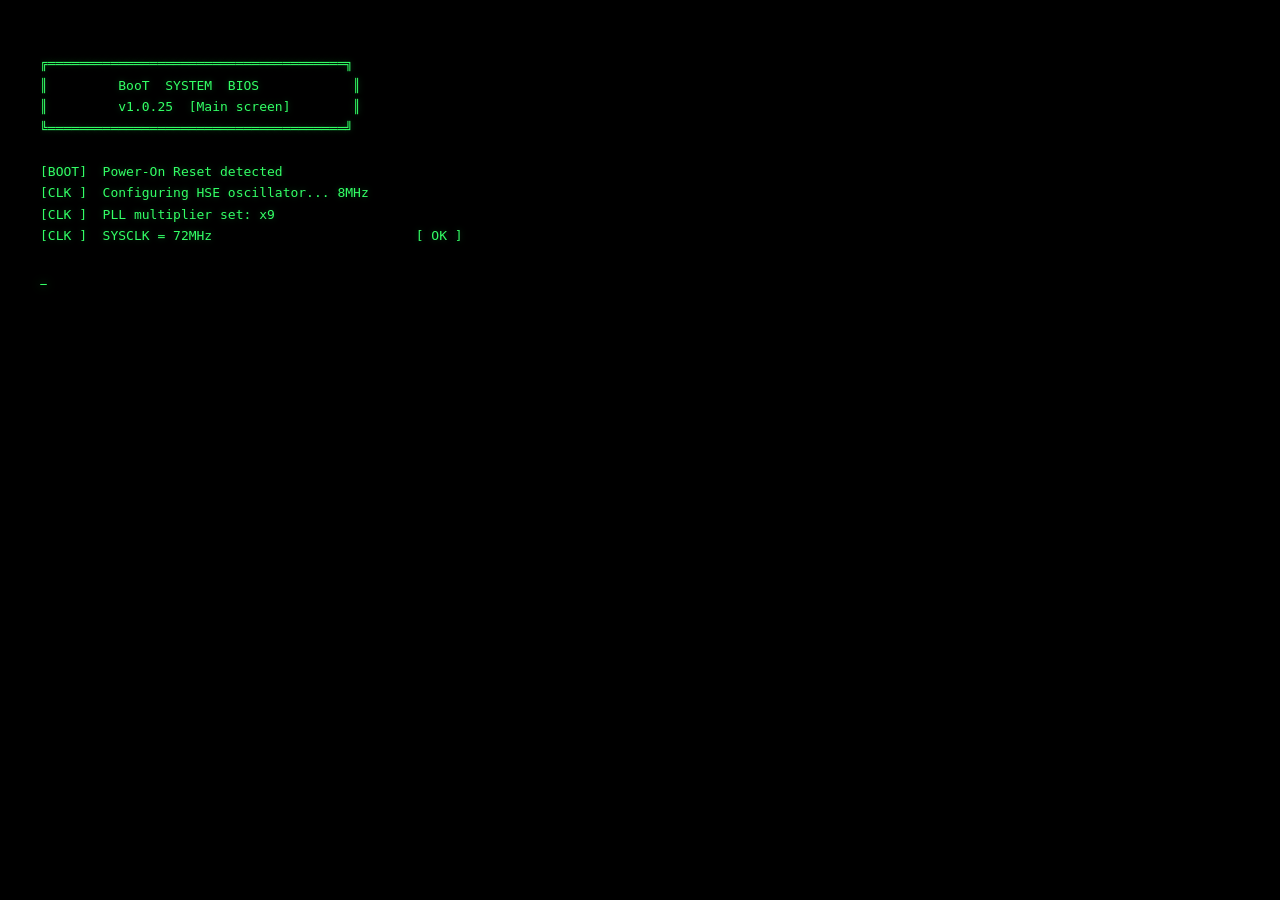
<file: index.html>
<!DOCTYPE html>
<html lang="en">
<head>
  <meta charset="UTF-8">
  <meta name="viewport" content="width=device-width, initial-scale=1.0">
  <title>Aviation - Explore the components</title>
  <link rel="preconnect" href="https://fonts.googleapis.com">
  <link rel="preconnect" href="https://fonts.gstatic.com" crossorigin>
  <link href="https://fonts.googleapis.com/css2?family=Share+Tech+Mono&family=Chakra+Petch:wght@400;600;700&family=Manrope:wght@400;500;600&display=swap" rel="stylesheet">
  <link rel="stylesheet" href="boot-style.css">
</head>
<body>

  <!-- Boot Terminal Overlay -->
  <div id="boot-screen" class="boot-screen">
    <div class="boot-terminal">
      <pre id="boot-log"></pre>
      <span id="boot-cursor" class="boot-cursor">_</span>
    </div>
  </div>

  <!-- Main Content (hidden until boot completes) -->
  <div id="main-content" class="main-content">

    <!-- Background circuit traces (SVG) -->
    <svg id="trace-svg" class="trace-svg" aria-hidden="true">
      <defs>
        <filter id="trace-glow">
          <feGaussianBlur stdDeviation="2" result="blur"/>
          <feMerge>
            <feMergeNode in="blur"/>
            <feMergeNode in="SourceGraphic"/>
          </feMerge>
        </filter>
      </defs>
    </svg>

    <!-- Central MCU Chip + Status Register -->
    <div class="mcu-container">
      <div class="mcu-chip" id="mcu-chip">
        <div class="mcu-pins mcu-pins-top"></div>
        <div class="mcu-pins mcu-pins-bottom"></div>
        <div class="mcu-pins mcu-pins-left"></div>
        <div class="mcu-pins mcu-pins-right"></div>
        <div class="mcu-body">
          <div class="mcu-dot"></div>
          <div class="mcu-label">
            <span class="mcu-brand">AVIATOR</span>
            <span class="mcu-part">SYS-2026</span>
            <span class="mcu-desc">Aerospace Engineer</span>
          </div>
        </div>
      </div>
      <!-- Status register — glass panel beneath chip -->
      <div class="status-register" id="status-register">
        <span class="sr-item">SYS:RDY</span>
        <span class="sr-divider"></span>
        <span class="sr-item">CLK:72M</span>
        <span class="sr-divider"></span>
        <span class="sr-item">MEM:OK</span>
        <span class="sr-divider"></span>
        <span class="sr-item sr-blink">ONLINE..</span>
      </div>
    </div>

    <!-- Peripheral Blocks -->
    <div class="peripherals">

      <a href="portfolio/index.html" class="peripheral peripheral-portfolio" data-label="PORTFOLIO" id="p-portfolio">
        <div class="peripheral-icon">
          <svg viewBox="0 0 24 24" fill="none" stroke="currentColor" stroke-width="1.5">
            <rect x="2" y="3" width="20" height="14" rx="2"/>
            <line x1="8" y1="21" x2="16" y2="21"/>
            <line x1="12" y1="17" x2="12" y2="21"/>
          </svg>
        </div>
        <div class="peripheral-label">Jack-PORTFOLIO</div>
        <div class="peripheral-sub">Projects &amp; Work</div>
      </a>

      <a href="https://github.com/Ojay003" target="_blank" rel="noopener" class="peripheral peripheral-github" data-label="GITHUB" id="p-github">
        <div class="peripheral-icon">
          <svg viewBox="0 0 24 24" fill="currentColor">
            <path d="M12 2C6.477 2 2 6.477 2 12c0 4.42 2.865 8.166 6.839 9.489.5.092.682-.217.682-.482 0-.237-.009-.866-.013-1.7-2.782.604-3.369-1.34-3.369-1.34-.454-1.156-1.11-1.462-1.11-1.462-.908-.62.069-.608.069-.608 1.003.07 1.531 1.03 1.531 1.03.892 1.529 2.341 1.087 2.91.831.092-.646.35-1.086.636-1.336-2.22-.253-4.555-1.11-4.555-4.943 0-1.091.39-1.984 1.029-2.683-.103-.253-.446-1.27.098-2.647 0 0 .84-.269 2.75 1.025A9.578 9.578 0 0112 6.836a9.59 9.59 0 012.504.337c1.909-1.294 2.747-1.025 2.747-1.025.546 1.377.203 2.394.1 2.647.64.699 1.028 1.592 1.028 2.683 0 3.842-2.339 4.687-4.566 4.935.359.309.678.919.678 1.852 0 1.336-.012 2.415-.012 2.743 0 .267.18.578.688.48C19.138 20.163 22 16.418 22 12c0-5.523-4.477-10-10-10z"/>
          </svg>
        </div>
        <div class="peripheral-label">GITHUB</div>
        <div class="peripheral-sub">View profile</div>
      </a>

      <a href="https://ke.linkedin.com/in/jackson-ojwang-463024352" target="_blank" rel="noopener" class="peripheral peripheral-linkedin" data-label="LINKEDIN" id="p-linkedin">
        <div class="peripheral-icon">
          <svg viewBox="0 0 24 24" fill="currentColor">
            <path d="M20.447 20.452h-3.554v-5.569c0-1.328-.027-3.037-1.852-3.037-1.853 0-2.136 1.445-2.136 2.939v5.667H9.351V9h3.414v1.561h.046c.477-.9 1.637-1.85 3.37-1.85 3.601 0 4.267 2.37 4.267 5.455v6.286zM5.337 7.433a2.062 2.062 0 01-2.063-2.065 2.064 2.064 0 112.063 2.065zm1.782 13.019H3.555V9h3.564v11.452zM22.225 0H1.771C.792 0 0 .774 0 1.729v20.542C0 23.227.792 24 1.771 24h20.451C23.2 24 24 23.227 24 22.271V1.729C24 .774 23.2 0 22.222 0h.003z"/>
          </svg>
        </div>
        <div class="peripheral-label">LINKEDIN</div>
        <div class="peripheral-sub">Connect</div>
      </a>

      <a href="mailto:ousmanejack377@gmail.com" class="peripheral peripheral-email" data-label="EMAIL" id="p-email">
        <div class="peripheral-icon">
          <svg viewBox="0 0 24 24" fill="none" stroke="currentColor" stroke-width="1.5">
            <rect x="2" y="4" width="20" height="16" rx="2"/>
            <polyline points="22,4 12,13 2,4"/>
          </svg>
        </div>
        <div class="peripheral-label">Email</div>
        <div class="peripheral-sub">Send A Message</div>
      </a>

    </div>

    <!-- Subtle tagline -->
    <div class="tagline" id="tagline">
      <span class="tagline-text"> Aerospace and Aviation</span>
    </div>

    <!-- Skip hint -->
    <div class="skip-hint" id="skip-hint">Press any key or click to skip boot</div>
  </div>
  <script src="boot-script.js"></script>
</body>
</html>
</file>
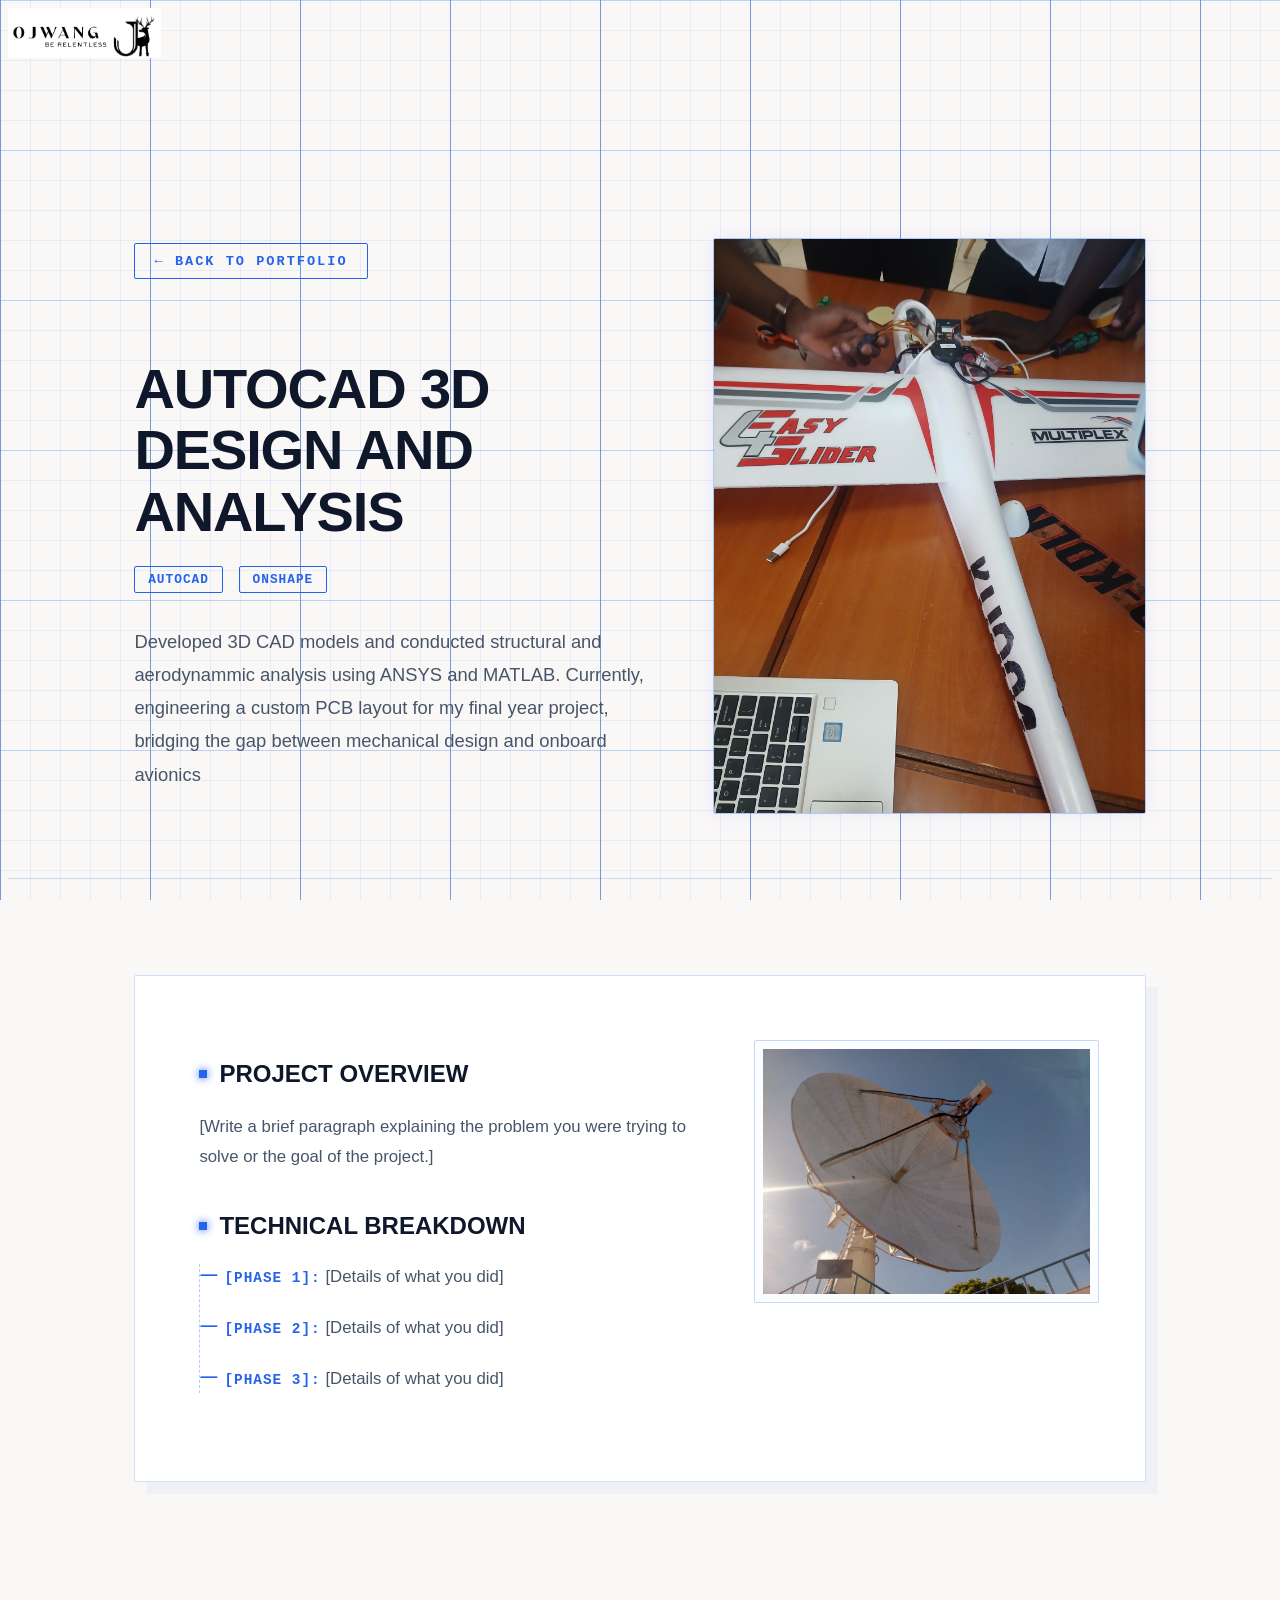
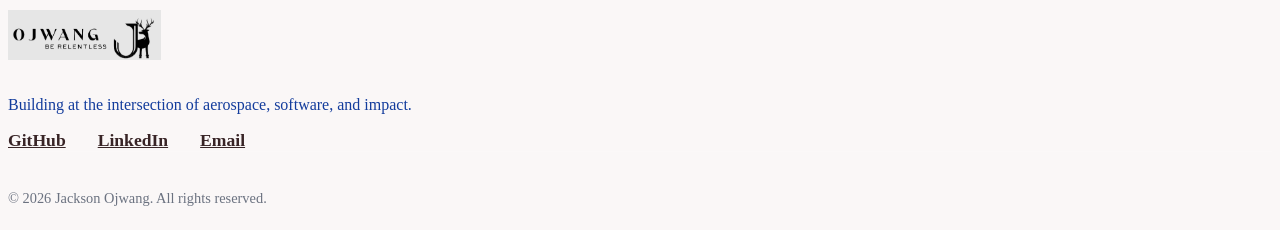
<file: pages/drone.html>
<!DOCTYPE html>
<html lang="en">
<head>
    <meta charset="UTF-8">
    <meta name="viewport" content="width=device-width, initial-scale=1.0">
    <title>CAD | Jackson Ojwang</title>
    <link rel="stylesheet" href="style.css">
    <link rel="preconnect" href="https://fonts.googleapis.com">
    <link rel="preconnect" href="https://fonts.gstatic.com" crossorigin>
    <link href="https://fonts.googleapis.com/css2?family=Sirin+Stencil&display=swap" rel="stylesheet">
</head>
<body>
    <header>
        <nav>
            <div class="logo">
                <a href="index.html#home">
                    <img src="../images/logo.png" alt="Jackson Ojwang Logo" class="nav-logo">
                </a>
            </div>
        </nav>
    </header>

    <section class="project-hero">
        <div class="project-hero-content">
            <a href="../index.html#engineering" class="back-link">&larr; Back to Portfolio</a>
            
            <h1 class="project-title">AutoCAD 3D design and Analysis</h1>
            
            <div class="project-meta">
                <span class="meta-tag">AutoCAD</span>
                <span class="meta-tag">ONSHAPE</span>
            </div>
            
            <p class="project-subtitle">
                Developed 3D CAD models and conducted structural and aerodynammic
                analysis using ANSYS and MATLAB. Currently, engineering a custom PCB layout
                for my final year project, bridging the gap between mechanical design and onboard avionics
            </p>
        </div>
        
        <div class="project-hero-visual">
            <img src="../images/Drone.jpg" alt="Project Cover Render" class="project-main-img">
        </div>
    </section>

    <section class="project-details">
        <div class="details-grid">
            
            <div class="details-text">
                <h2>Project Overview</h2>
                <p>[Write a brief paragraph explaining the problem you were trying to solve or the goal of the project.]</p>
                
                <h2>Technical Breakdown</h2>
                <ul class="project-bullets">
                    <li><strong>[Phase 1]:</strong> [Details of what you did]</li>
                    <li><strong>[Phase 2]:</strong> [Details of what you did]</li>
                    <li><strong>[Phase 3]:</strong> [Details of what you did]</li>
                </ul>
            </div>

            <div class="details-visuals">
                <img src="../images/luigi.jpg" alt="Technical Diagram" class="secondary-img">
                </div>
            
        </div>
    </section>

    <footer class="site-footer">
        <div class="footer-content">
            <div class="footer-brand">
                    <img src="../images/logo.png" alt="Jackson Ojwang Logo" class="footer-logo">
                <p>Building at the intersection of aerospace, software, and impact.</p>
            </div>
            <div class="footer-links">
                <a href="https://github.com/ojay003" target="_blank">GitHub</a>
                <a href="https://ke.linkedin.com/in/jackson-ojwang-463024352" target="_blank">LinkedIn</a>
                <a href="mailto: ousmanejack377@gmail.com">Email</a>
            </div>
        </div>
        <div class="footer-bottom">
            <p>&copy; 2026 Jackson Ojwang. All rights reserved.</p>
        </div>
    </footer>

</body>
</html>
</file>
<file: boot-style.css>
/* ============================================
   ArCh Boot — Embedded Systems Hero Page
   ============================================ */

*,
*::before,
*::after {
  margin: 0;
  padding: 0;
  box-sizing: border-box;
}

:root {
  --bg: #0a0a0a;
  --bg-chip: #111;
  --bg-chip-body: #1a1a1a;
  --trace: #2ecc71;
  --trace-dim: #1a5c34;
  --trace-glow: rgba(46, 204, 113, 0.35);
  --amber: #d4a017;
  --amber-dim: #6b5010;
  --amber-glow: rgba(212, 160, 23, 0.3);
  --text: #c8c8c8;
  --text-dim: #555;
  --text-bright: #e8e8e8;
  --boot-green: #33ff66;
  --boot-green-dim: #0a3318;
  --pin: #888;
  --pin-bright: #bbb;
  --peripheral-bg: rgba(20, 20, 20, 0.85);
  --peripheral-border: #2a2a2a;
  --font-mono: 'Share Tech Mono', 'Courier New', monospace;
  --font-heading: 'Chakra Petch', sans-serif;
  --font-body: 'Manrope', sans-serif;
}

html, body {
  width: 100%;
  height: 100%;
  overflow: hidden;
  background: var(--bg);
  color: var(--text);
  font-family: var(--font-body);
}

/* ========================
   Boot Screen
   ======================== */

.boot-screen {
  position: fixed;
  inset: 0;
  z-index: 1000;
  background: #000;
  display: flex;
  align-items: flex-start;
  justify-content: flex-start;
  padding: 32px 40px;
  overflow-y: auto;
  overflow-x: hidden;
  transition: opacity 0.8s ease, visibility 0.8s ease;
}

/* Subtle vignette around edges */
.boot-screen::after {
  content: '';
  position: fixed;
  inset: 0;
  background: radial-gradient(
    ellipse at center,
    transparent 60%,
    rgba(0, 0, 0, 0.5) 100%
  );
  pointer-events: none;
  z-index: 1;
}

.boot-screen.hidden {
  opacity: 0;
  visibility: hidden;
  pointer-events: none;
}

.boot-terminal {
  font-family: var(--font-mono);
  font-size: clamp(10px, 1.1vw, 13px);
  line-height: 1.65;
  color: var(--boot-green);
  text-shadow: 0 0 6px rgba(51, 255, 102, 0.25);
  width: 100%;
  position: relative;
  z-index: 2;
}

.boot-terminal pre {
  white-space: pre;
  overflow-x: hidden;
  margin: 0;
}

.boot-cursor {
  display: inline-block;
  animation: blink-cursor 0.6s step-end infinite;
  text-shadow: 0 0 8px rgba(51, 255, 102, 0.5);
}

@keyframes blink-cursor {
  0%, 100% { opacity: 1; }
  50% { opacity: 0; }
}

/* ========================
   Main Content
   ======================== */

.main-content {
  position: relative;
  width: 100%;
  height: 100%;
  display: flex;
  flex-direction: column;
  align-items: center;
  justify-content: center;
  opacity: 0;
  transition: opacity 1s ease 0.2s;
  overflow: hidden;
}

.main-content.visible {
  opacity: 1;
}

/* Subtle grid background */
.main-content::before {
  content: '';
  position: absolute;
  inset: 0;
  background-image:
    linear-gradient(rgba(46, 204, 113, 0.03) 1px, transparent 1px),
    linear-gradient(90deg, rgba(46, 204, 113, 0.03) 1px, transparent 1px);
  background-size: 40px 40px;
  pointer-events: none;
}

/* ========================
   SVG Traces
   ======================== */

.trace-svg {
  position: absolute;
  inset: 0;
  width: 100%;
  height: 100%;
  pointer-events: none;
  z-index: 1;
}

.trace-line {
  stroke: var(--trace-dim);
  stroke-width: 2;
  fill: none;
  stroke-linecap: round;
  stroke-linejoin: round;
  filter: url(#trace-glow);
  stroke-dasharray: 1000;
  stroke-dashoffset: 1000;
  transition: stroke 0.6s ease;
}

.trace-line.powered {
  stroke: var(--trace);
  stroke-dashoffset: 0;
}

/* ========================
   MCU Chip
   ======================== */

.mcu-container {
  position: relative;
  z-index: 10;
  display: flex;
  flex-direction: column;
  align-items: center;
  justify-content: center;
}

.mcu-chip {
  position: relative;
  width: clamp(180px, 22vw, 260px);
  height: clamp(180px, 22vw, 260px);
  filter: grayscale(1) brightness(0.5);
  transition: filter 1.2s ease, transform 0.3s ease;
}

.mcu-chip.powered {
  filter: grayscale(0) brightness(1);
}

.mcu-chip:hover {
  transform: scale(1.02);
}

.mcu-body {
  position: absolute;
  inset: 18px;
  background: var(--bg-chip-body);
  border: 1px solid #333;
  border-radius: 4px;
  display: flex;
  flex-direction: column;
  align-items: center;
  justify-content: center;
  gap: 4px;
  box-shadow:
    inset 0 0 20px rgba(0,0,0,0.5),
    0 0 30px rgba(46, 204, 113, 0);
  transition: box-shadow 1.2s ease;
}

.mcu-chip.powered .mcu-body {
  box-shadow:
    inset 0 0 20px rgba(0,0,0,0.5),
    0 0 40px var(--trace-glow);
}

.mcu-dot {
  position: absolute;
  top: 10px;
  left: 10px;
  width: 10px;
  height: 10px;
  border-radius: 50%;
  background: #333;
  border: 1px solid #444;
}

.mcu-chip.powered .mcu-dot {
  background: var(--trace);
  box-shadow: 0 0 8px var(--trace-glow);
}

.mcu-label {
  display: flex;
  flex-direction: column;
  align-items: center;
  gap: 2px;
  text-align: center;
}

.mcu-brand {
  font-family: var(--font-heading);
  font-size: clamp(28px, 4vw, 42px);
  font-weight: 700;
  color: var(--text-dim);
  letter-spacing: 4px;
  transition: color 1.2s ease;
}

.mcu-chip.powered .mcu-brand {
  color: var(--text-bright);
}

.mcu-part {
  font-family: var(--font-mono);
  font-size: clamp(9px, 1vw, 12px);
  color: var(--text-dim);
  letter-spacing: 2px;
  transition: color 1.2s ease;
}

.mcu-chip.powered .mcu-part {
  color: #888;
}

.mcu-desc {
  font-family: var(--font-mono);
  font-size: clamp(7px, 0.8vw, 10px);
  color: var(--text-dim);
  letter-spacing: 1px;
  margin-top: 4px;
  transition: color 1.2s ease;
}

.mcu-chip.powered .mcu-desc {
  color: #666;
}

/* MCU Pins */
.mcu-pins {
  position: absolute;
  display: flex;
  gap: 6px;
}

.mcu-pins-top,
.mcu-pins-bottom {
  left: 28px;
  right: 28px;
  height: 14px;
  flex-direction: row;
  justify-content: center;
}

.mcu-pins-top { top: 4px; }
.mcu-pins-bottom { bottom: 4px; }

.mcu-pins-left,
.mcu-pins-right {
  top: 28px;
  bottom: 28px;
  width: 14px;
  flex-direction: column;
  justify-content: center;
}

.mcu-pins-left { left: 4px; }
.mcu-pins-right { right: 4px; }

.mcu-pins::before,
.mcu-pins::after {
  content: '';
}

/* Generate pins with repeating gradient trick */
.mcu-pins-top,
.mcu-pins-bottom {
  background: repeating-linear-gradient(
    90deg,
    transparent 0px,
    transparent 4px,
    var(--pin) 4px,
    var(--pin) 10px,
    transparent 10px,
    transparent 16px
  );
}

.mcu-pins-left,
.mcu-pins-right {
  background: repeating-linear-gradient(
    180deg,
    transparent 0px,
    transparent 4px,
    var(--pin) 4px,
    var(--pin) 10px,
    transparent 10px,
    transparent 16px
  );
}

.mcu-chip.powered .mcu-pins-top,
.mcu-chip.powered .mcu-pins-bottom {
  background: repeating-linear-gradient(
    90deg,
    transparent 0px,
    transparent 4px,
    var(--pin-bright) 4px,
    var(--pin-bright) 10px,
    transparent 10px,
    transparent 16px
  );
}

.mcu-chip.powered .mcu-pins-left,
.mcu-chip.powered .mcu-pins-right {
  background: repeating-linear-gradient(
    180deg,
    transparent 0px,
    transparent 4px,
    var(--pin-bright) 4px,
    var(--pin-bright) 10px,
    transparent 10px,
    transparent 16px
  );
}

/* ========================
   Peripheral Blocks
   ======================== */

.peripherals {
  position: absolute;
  inset: 0;
  z-index: 10;
  pointer-events: none;
}

.peripheral {
  position: absolute;
  display: flex;
  flex-direction: column;
  align-items: center;
  gap: 6px;
  padding: 16px 20px;
  background: var(--peripheral-bg);
  border: 1px solid var(--peripheral-border);
  border-radius: 6px;
  text-decoration: none;
  color: var(--text);
  pointer-events: auto;
  cursor: pointer;
  filter: grayscale(1) brightness(0.4);
  opacity: 0;
  transform: scale(0.5);
  transition:
    filter 0.8s ease,
    opacity 0.5s ease,
    transform 0.5s cubic-bezier(0.34, 1.56, 0.64, 1),
    border-color 0.3s ease,
    box-shadow 0.3s ease;
}

.peripheral.powered {
  filter: grayscale(0) brightness(1);
  opacity: 1;
  transform: scale(1);
}

.peripheral:hover {
  transform: scale(1.05);
  border-color: var(--trace);
  box-shadow: 0 0 20px var(--trace-glow);
}

.peripheral-icon {
  width: 28px;
  height: 28px;
  color: var(--trace);
}

.peripheral-icon svg {
  width: 100%;
  height: 100%;
}

.peripheral-label {
  font-family: var(--font-mono);
  font-size: 11px;
  font-weight: 600;
  letter-spacing: 2px;
  color: var(--text-bright);
}

.peripheral-sub {
  font-family: var(--font-mono);
  font-size: 9px;
  color: var(--text-dim);
  letter-spacing: 1px;
}

/* Peripheral positions */
.peripheral-portfolio {
  top: 14%;
  left: 50%;
  translate: -50% -80%;
}

.peripheral-github {
  top: 50%;
  right: 8%;
  translate: 0 -50%;
}

.peripheral-linkedin {
  bottom: 14%;
  left: 50%;
  translate: -50% 0;
}

.peripheral-email {
  top: 50%;
  left: 8%;
  translate: 0 -50%;
}

/* ========================
   Tagline
   ======================== */

.tagline {
  position: absolute;
  bottom: 60px;
  left: 50%;
  transform: translateX(-50%);
  z-index: 10;
  opacity: 0;
  transition: opacity 1s ease;
  text-align: center;
}

.tagline.visible {
  opacity: 1;
}

.tagline-text {
  font-family: var(--font-mono);
  font-size: clamp(10px, 1.2vw, 14px);
  color: var(--text-dim);
  letter-spacing: 1px;
}

/* ========================
   Status Register (glass panel under MCU)
   ======================== */

.status-register {
  margin-top: 14px;
  display: flex;
  align-items: center;
  gap: 0;
  padding: 7px 16px;
  /* Dark LCD panel base */
  background:
    linear-gradient(
      180deg,
      rgba(10, 18, 12, 0.85) 0%,
      rgba(8, 14, 10, 0.95) 100%
    );
  /* Glass reflection overlay */
  border: 1px solid rgba(46, 204, 113, 0.1);
  border-top-color: rgba(255, 255, 255, 0.06);
  border-radius: 3px;
  box-shadow:
    inset 0 1px 0 rgba(255, 255, 255, 0.04),
    inset 0 -1px 2px rgba(0, 0, 0, 0.3),
    0 2px 8px rgba(0, 0, 0, 0.4);
  position: relative;
  overflow: hidden;
  opacity: 0;
  transform: translateY(6px);
  transition: opacity 0.8s ease, transform 0.6s ease;
}

/* Glass glare streak */
.status-register::before {
  content: '';
  position: absolute;
  inset: 0;
  background: linear-gradient(
    105deg,
    transparent 0%,
    transparent 35%,
    rgba(255, 255, 255, 0.03) 38%,
    rgba(255, 255, 255, 0.06) 42%,
    rgba(255, 255, 255, 0.03) 46%,
    transparent 49%,
    transparent 100%
  );
  pointer-events: none;
}

/* Subtle scanline texture */
.status-register::after {
  content: '';
  position: absolute;
  inset: 0;
  background: repeating-linear-gradient(
    0deg,
    transparent 0px,
    transparent 1px,
    rgba(0, 0, 0, 0.12) 1px,
    rgba(0, 0, 0, 0.12) 2px
  );
  pointer-events: none;
}

.status-register.visible {
  opacity: 1;
  transform: translateY(0);
}

.sr-item {
  font-family: var(--font-mono);
  font-size: 9px;
  color: rgba(46, 204, 113, 0.55);
  letter-spacing: 1.5px;
  padding: 0 8px;
  position: relative;
  z-index: 1;
  text-shadow: 0 0 4px rgba(46, 204, 113, 0.15);
}

.sr-divider {
  width: 1px;
  height: 10px;
  background: rgba(46, 204, 113, 0.1);
  position: relative;
  z-index: 1;
}

.sr-blink {
  color: var(--trace);
  text-shadow: 0 0 6px rgba(46, 204, 113, 0.3);
  animation: sr-pulse 2s ease-in-out infinite;
}

@keyframes sr-pulse {
  0%, 100% { opacity: 1; }
  50% { opacity: 0.3; }
}

/* ========================
   Skip Hint
   ======================== */

.skip-hint {
  position: absolute;
  bottom: 20px;
  left: 50%;
  translate: -50% 0;
  font-family: var(--font-mono);
  font-size: 10px;
  color: var(--text-dim);
  letter-spacing: 1px;
  opacity: 0;
  transition: opacity 0.6s ease;
  pointer-events: none;
}

/* ========================
   Responsive
   ======================== */

@media (max-width: 768px) {
  .boot-screen {
    padding: 20px 16px;
  }

  .boot-terminal {
    font-size: 8px;
    line-height: 1.5;
  }

  .peripheral {
    padding: 10px 12px;
  }

  .peripheral-label {
    font-size: 9px;
  }

  .peripheral-sub {
    font-size: 7px;
  }

  .peripheral-icon {
    width: 20px;
    height: 20px;
  }

  .peripheral-portfolio {
    top: 8%;
  }

  .peripheral-linkedin {
    bottom: 8%;
  }

  .peripheral-github {
    right: 3%;
  }

  .peripheral-email {
    left: 3%;
  }

  .sr-item {
    font-size: 7px;
    padding: 0 5px;
  }
}

@media (max-width: 480px) {
  .peripheral-portfolio {
    top: 6%;
  }

  .peripheral-linkedin {
    bottom: 6%;
  }

  .peripheral-github {
    right: 1%;
  }

  .peripheral-email {
    left: 1%;
  }

  .status-register {
    padding: 4px 8px;
  }
}
</file>
<file: pages/style.css>
/* 1. Telemetry Grid Background (Light Mode) */
body:has(.project-hero) {
    background-color: #faf7f7 !important;
    color: #133c9c;
    background-image: 
        linear-gradient(rgba(59, 130, 246, 0.1) 1px, transparent 1px),
        linear-gradient(90deg, rgba(59, 130, 246, 0.1) 1px, transparent 1px),
        linear-gradient(rgba(59, 130, 246, 0.25) 1px, transparent 1px),
        linear-gradient(90deg, rgba(81, 129, 207, 0.76) 1px, transparent 1px) !important;
    background-size: 30px 30px, 30px 30px, 150px 150px, 150px 150px !important;
    background-attachment: fixed !important;
}

/* Override Sirin Stencil with Mission Control fonts */
.project-hero, .project-details {
    font-family: 'Inter', -apple-system, sans-serif;
}

/* Hero Section */
.project-hero {
    padding: 180px 10% 4rem 10%;
    display: flex;
    align-items: center;
    gap: 4rem;
    min-height: 60vh;
    border-bottom: 1px solid rgba(59, 130, 246, 0.25);
}

.project-hero-content { flex: 1.2; }

/* HUD "Back" Button */
.back-link {
    display: inline-block;
    font-family: 'JetBrains Mono', monospace;
    color: #2563eb; /* Primary Oscilloscope Blue */
    text-decoration: none;
    font-size: 0.85rem;
    font-weight: 600;
    letter-spacing: 2px;
    margin-bottom: 2rem;
    text-transform: uppercase;
    padding: 0.6rem 1.2rem;
    border: 1px solid #2563eb;
    border-radius: 2px; /* Sharp technical corners */
    transition: all 0.3s ease;
}
.logo {
    font-size: 1rem;
    font-weight: 900;
    color: var(--text-main);
}
nav {
    display: flex;
    align-items: center;            
    justify-content: space-between; 
    position: relative;
    width: 100%;
}

.nav-logo {
    max-height: 50px;
    width: auto;
    display: block;
    transition: transform 0.3s ease;
}

.nav-logo:hover {
    transform: scale(1.05);
}
.footer-logo {
    max-height: 50px;
    width: auto;
    margin-bottom: 1rem;
    filter: grayscale(100%) brightness(90%);
}
.footer-links {
    display: flex;
    gap: 2rem;
}
.footer-links a {
    color: #382426;
    font-weight: 600;
    font-size: 1.1rem;
    transition: color 0.3s ease, transform 0.3s ease;
}

.footer-links a:hover {
    color: var(--c-lime); 
    transform: translateY(-2px);
}

.footer-bottom {
    display: flex;
    justify-content: space-between;
    align-items: center;
    border-top: 1px solid rgba(255, 255, 255, 0.1);
    padding-top: 1.5rem;
    font-size: 0.9rem;
    color: #6b7280;
}

.back-link:hover {
    background-color: #2563eb;
    color: #ffffff;
    box-shadow: 0 0 15px rgba(37, 99, 235, 0.4);
}

.project-title {
    font-size: 3.5rem;
    font-weight: 800;
    text-transform: uppercase;
    line-height: 1.1;
    margin-bottom: 1.5rem;
    color: #0f172a;
    letter-spacing: -0.02em;
}

.project-meta {
    display: flex;
    gap: 1rem;
    margin-bottom: 2rem;
    flex-wrap: wrap;
}

/* Tech Data Tags */
.meta-tag {
    font-family: 'JetBrains Mono', monospace;
    background: transparent;
    padding: 0.3rem 0.8rem;
    border-radius: 2px;
    font-size: 0.8rem;
    font-weight: 700;
    border: 1px solid #2563eb;
    color: #2563eb;
    text-transform: uppercase;
    letter-spacing: 1px;
}

.project-subtitle {
    font-size: 1.15rem;
    line-height: 1.8;
    color: #475569;
    max-width: 600px;
}

.project-hero-visual {
    flex: 1;
    display: flex;
    justify-content: flex-end;
}

/* Schematic Image Framing */
.project-main-img {
    width: 100%;
    max-width: 600px;
    border-radius: 2px;
    border: 1px solid rgba(59, 130, 246, 0.4);
    box-shadow: 0 0 20px rgba(59, 130, 246, 0.1);
}

/* ==========================================
   DETAILS GRID (Mission Control Layout)
   ========================================== */
.project-details {
    padding: 6rem 10% 8rem 10%;
}

.details-grid {
    display: flex;
    gap: 4rem;
    background: #ffffff;
    border: 1px solid rgba(59, 130, 246, 0.25);
    border-radius: 2px;
    padding: 4rem;
    /* Hard technical shadow instead of soft blur */
    box-shadow: 12px 12px 0px rgba(59, 130, 246, 0.05); 
}

.details-text { flex: 1.5; }

/* Status Headers */
.details-text h2 {
    font-size: 1.5rem;
    font-weight: 700;
    text-transform: uppercase;
    margin-bottom: 1.5rem;
    color: #0f172a;
    display: flex;
    align-items: center;
    gap: 12px;
}

/* Blinking Status Dot before Headers */
.details-text h2::before {
    content: '';
    display: inline-block;
    width: 8px;
    height: 8px;
    background-color: #2563eb;
    box-shadow: 0 0 8px #2563eb;
}

.details-text p {
    font-size: 1.05rem;
    line-height: 1.8;
    margin-bottom: 2.5rem;
    color: #475569;
}

/* Engineering List Log */
.project-bullets {
    list-style: none;
    padding: 0;
    border-left: 1px dashed rgba(59, 130, 246, 0.4); /* HUD tracking line */
}

.project-bullets li {
    font-size: 1.05rem;
    line-height: 1.6;
    margin-bottom: 1.5rem;
    padding-left: 1.5rem;
    position: relative;
    color: #475569;
}

.project-bullets li strong {
    font-family: 'JetBrains Mono', monospace;
    color: #2563eb;
    font-size: 0.9rem;
    text-transform: uppercase;
    letter-spacing: 1px;
}

/* Tech Dash bullet points */
.project-bullets li::before {
    content: "—";
    position: absolute;
    left: 0;
    top: -2px;
    color: #2563eb;
    font-weight: bold;
}

.details-visuals {
    flex: 1;
    display: flex;
    flex-direction: column;
    gap: 2rem;
}

.secondary-img {
    width: 100%;
    border-radius: 2px;
    border: 1px solid rgba(59, 130, 246, 0.3);
    padding: 0.5rem; /* Creates a schematic framing effect */
    background: rgba(59, 130, 246, 0.02);
}

/* Mobile Adjustments */
@media screen and (max-width: 968px) {
    .project-hero {
        flex-direction: column;
        text-align: left;
        padding-top: 140px;
        gap: 2rem;
    }
    
    .project-title { font-size: 2.5rem; }
    .details-grid { flex-direction: column; gap: 3rem; padding: 2rem; box-shadow: none; }
    .project-details { padding: 4rem 5%; }
}
</file>
